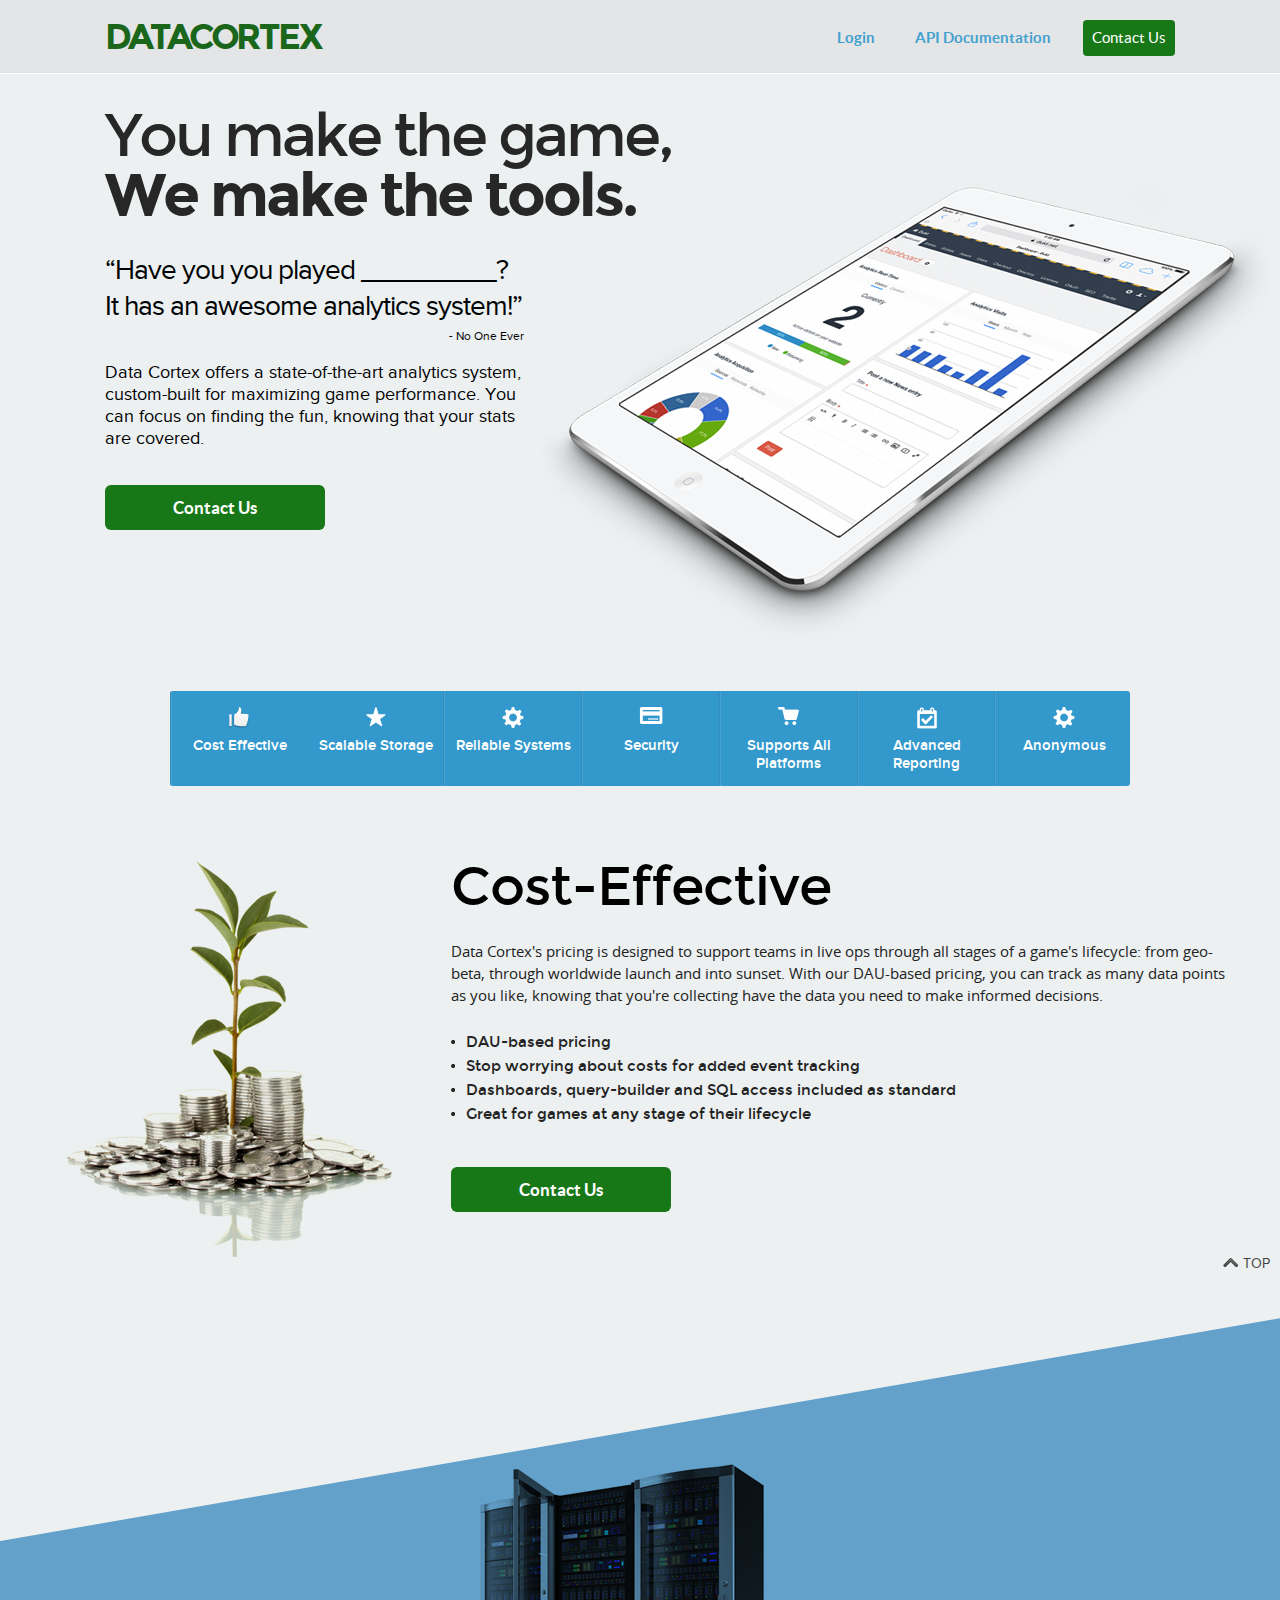
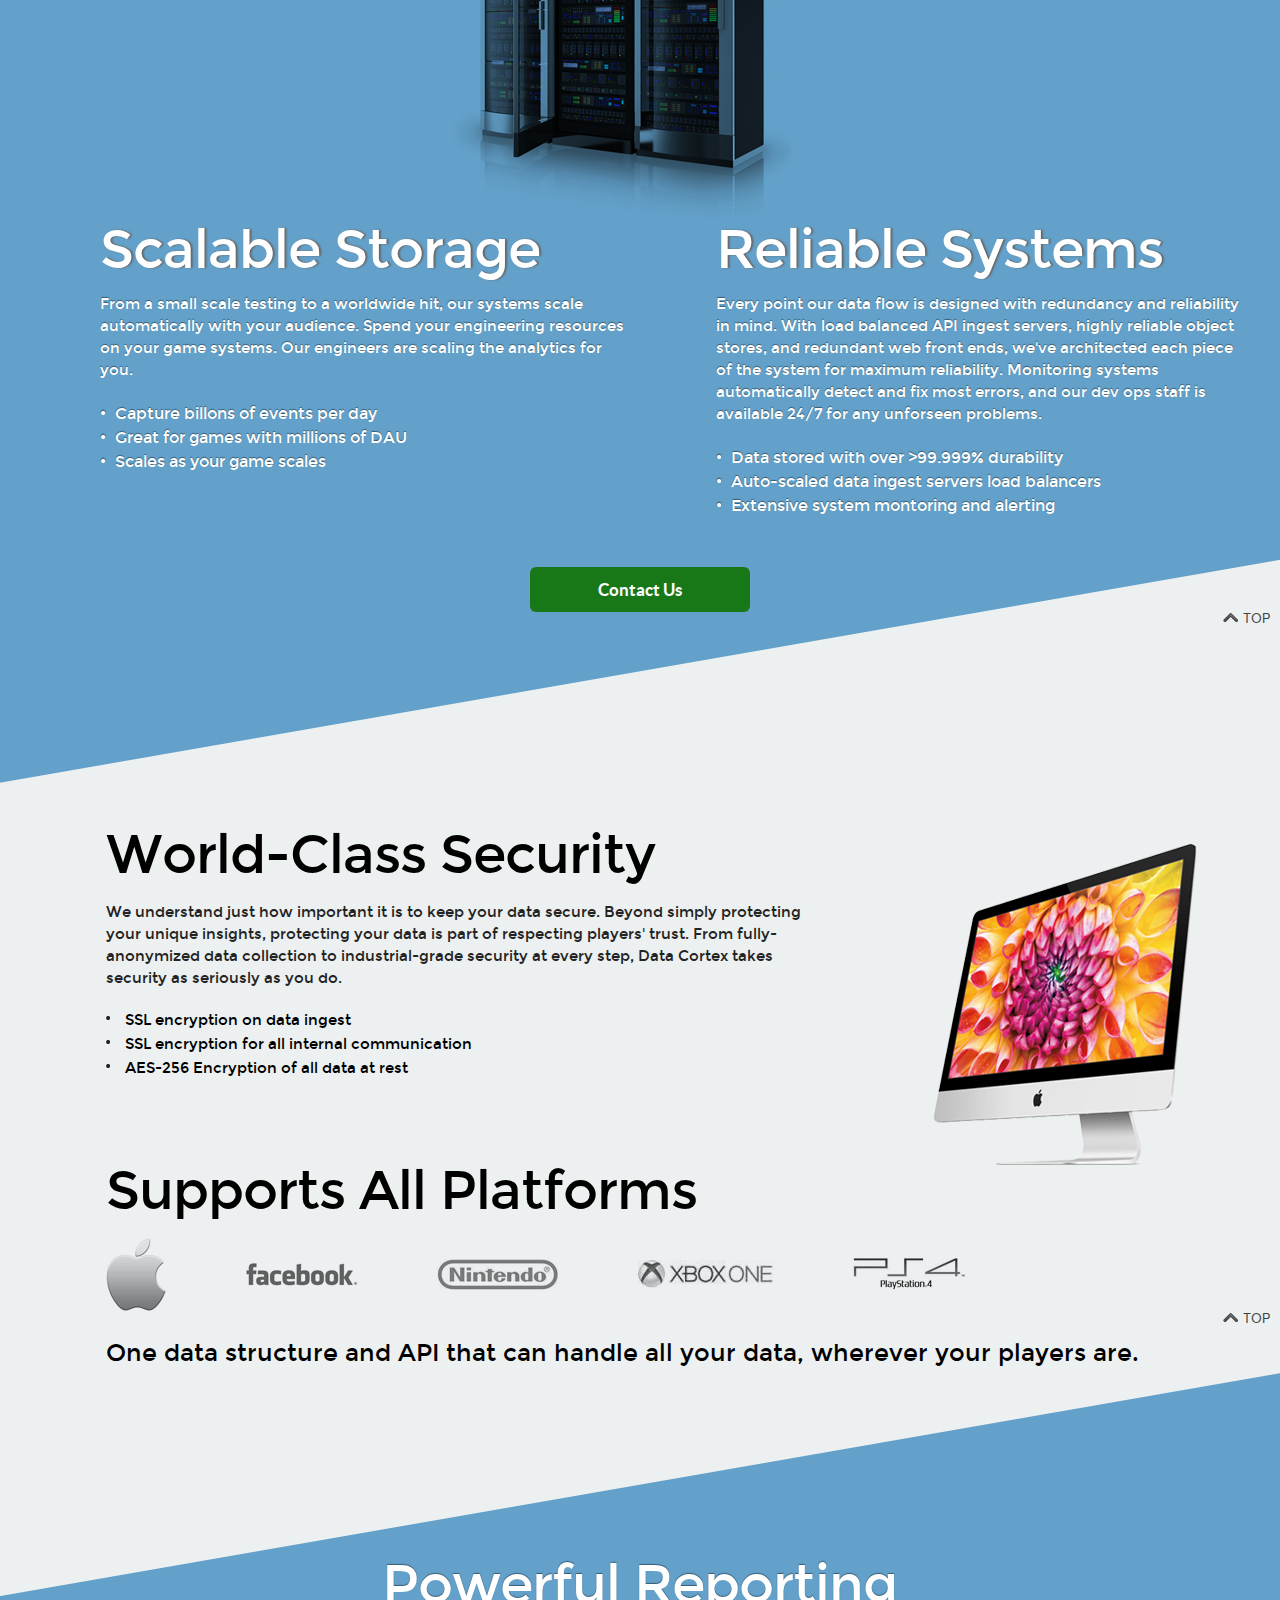
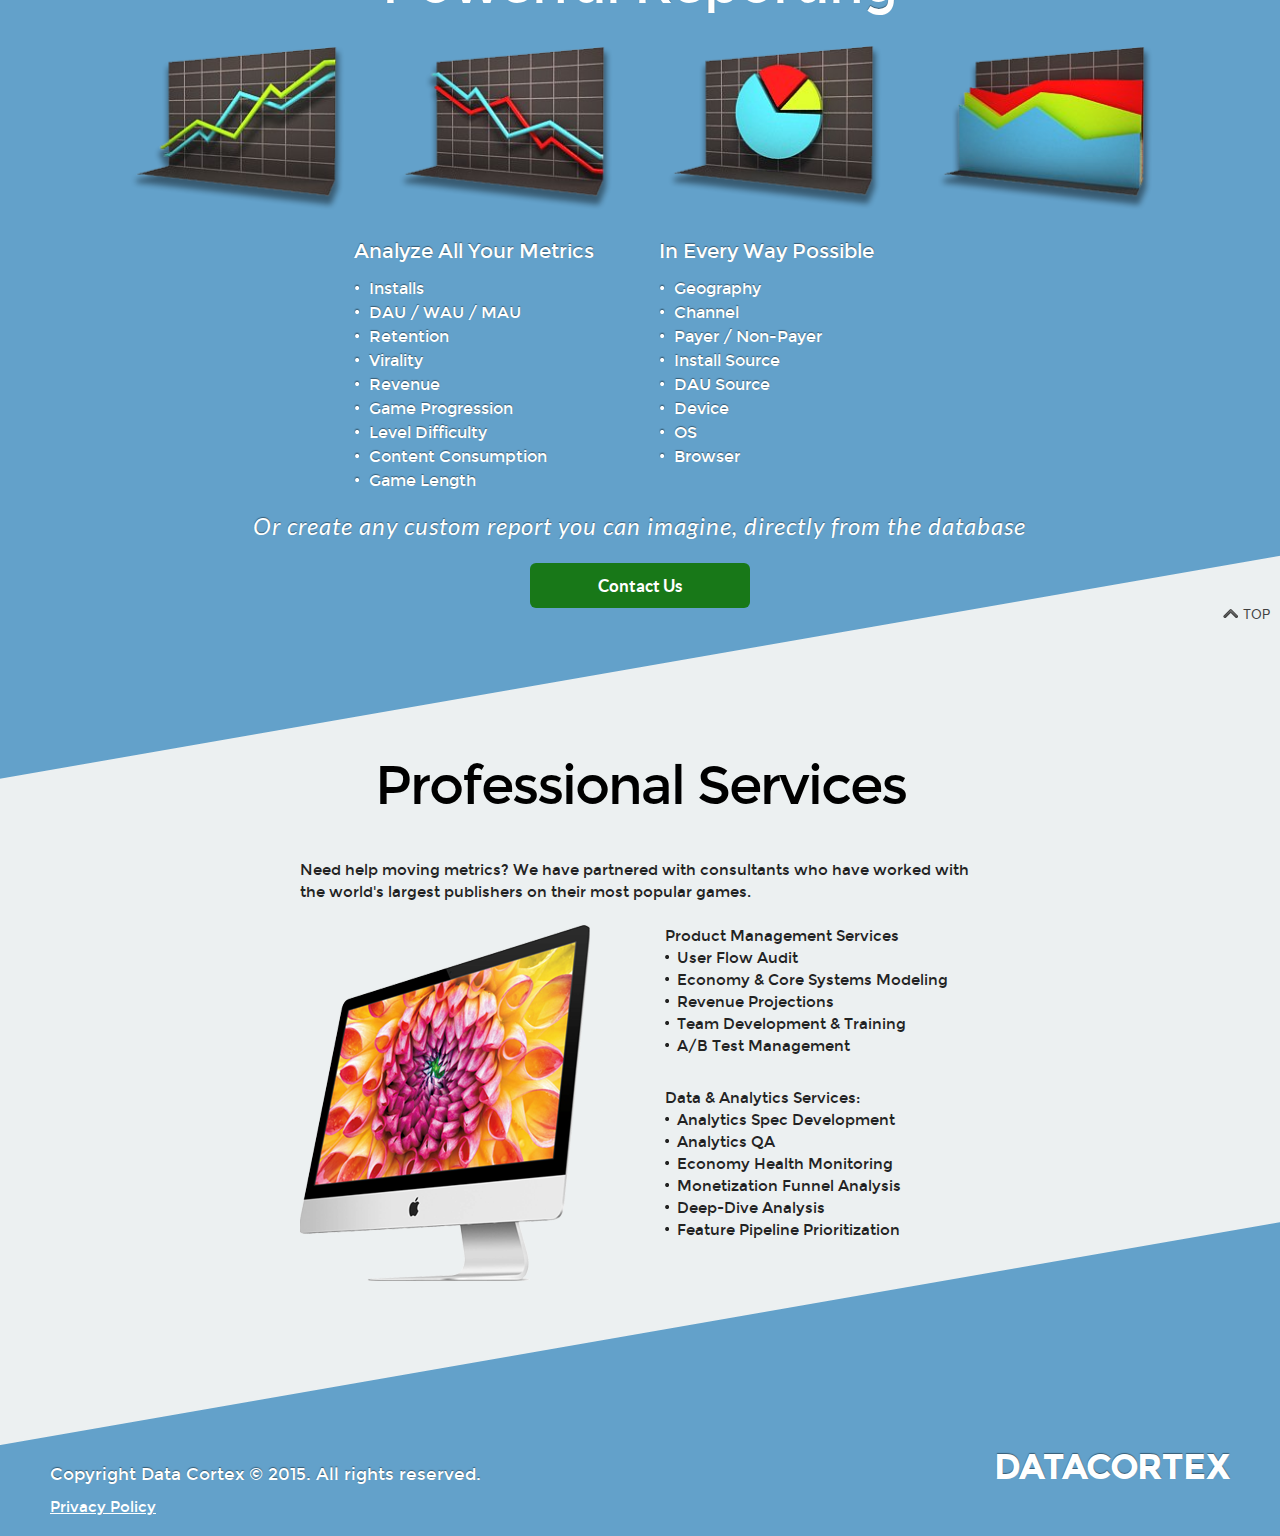
<file: www/index.html>
<!doctype html>
<html lang="en">
<head>
    <meta charset="utf-8" />
    <meta http-equiv="Content-Type" content="text/html; charset=utf-8" />
    <meta name="apple-touch-fullscreen" content="YES">
    <meta content="width=device-width, initial-scale=1.0, user-scalable=no, maximum-scale=1.0" name="viewport">
    <title>data cortex</title>

    <link href="css/typography.css" rel="stylesheet" type="text/css" />
    <link href="css/main.css" rel="stylesheet" type="text/css" />
    <link href="css/media_queries.css" rel="stylesheet" type="text/css" />

    <!--[if lt IE 9]>
    <script src="http://html5shim.googlecode.com/svn/trunk/html5.js"></script>
    <![endif]-->

    <!--[if lt IE 9]>
    <script src="http://css3-mediaqueries-js.googlecode.com/svn/trunk/css3-mediaqueries.js"></script>
    <![endif]-->
</head>
<body>
    <header><section class="wrapper">

        <div class="logo text-logo">
            <a href="#" title="DATACORTEX">
                <span class='tight'>DATACO</span>RTEX
            </a>
        </div>

        <section class="navbar">
            <div class="accordionButton">
                <a>
                    <span class="icon-bar">
                        <span></span>
                        <span></span>
                        <span></span>
                    </span>
                </a>
            </div>

            <nav class="accordionContent">
                <ul>
                    <li><a href="https://report.data-cortex.com">Login</a></li>
                    <li><a href="https://github.com/data-cortex/cortex-api/wiki">API Documentation</a></li>
                    <!--<li><a href="#">Philosophy</a></li>
                    <li><a href="#">Why Data Cortex?</a></li>
                    <li><a href="#">Sign In</a></li>
                    biren -->
                    <a href="mailto:biren@data-cortex.com" target="_blank" class="btn-secontary">Contact Us</a>
                </ul>
            </nav>
        </section>
    </section></header>
    <section class="container-main">

        <section class="top-info"><section class="wrapper">

            <section class="banner">
                <figure><img src="images/img-datacortex06.png" alt="PHOTO" /></figure>

                <article>
                    <h1>You make the game, <span>We make the tools.</span></h1>
                    <aside>
                        <p class="txt">“Have you you played _________? It has an awesome analytics system!”</p>

                        <p class="txt-author">- No One Ever</p>

                        <p>Data Cortex offers a state-of-the-art analytics system, custom-built for maximizing game performance. You can focus on finding the fun, knowing that your stats are covered.</p>

                        <div class="btn-bg"><a href="mailto:biren@data-cortex.com" target="_blank" class="btn">Contact Us</a></div>
                    </aside>
                </article>
            </section>


            <section class="tab-content">
                <div class="tab-box">
                    <ul class="idTabs">
                        <li class="tab3">
                            <a href="#CostEffective">
                                <span>Cost Effective</span>
                            </a>
                        </li>
                        <li class="tab1">
                            <a href="#ScalableStorage">
                                <span>Scalable Storage</span>
                            </a>
                        </li>
                        <li class="tab2">
                            <a href="#ScalableStorage">
                                <span>Reliable Systems</span>
                            </a>
                        </li>
                        <li class="tab4">
                            <a href="#Security">
                                <span>Security</span>
                            </a>
                        </li>
                        <li class="tab5">
                            <a href="#Security">
                                <span>Supports All Platforms</span>
                            </a>
                        </li>
                        <li class="tab6">
                            <a href="#AdvancedReporting">
                                <span>Advanced Reporting</span>
                            </a>
                        </li>
                        <li class="tab7">
                            <a href="#Anonymous">
                                <span>Anonymous</span>
                            </a>
                        </li>
                    </ul>
                </div>
            </section>
        </section><section>

        <section class="wrapper">
            <div class="content-box">
                <div id="CostEffective">
                <figure><img src="images/img-dc01.jpg" alt="img" /></figure>

                <aside>
                    <h2>Cost-Effective</h2>
                    <p>Data Cortex's pricing is designed to support teams in live ops through all stages of a game's lifecycle: from geo-beta, through worldwide launch and into sunset. With our DAU-based pricing, you can track as many data points as you like, knowing that you're collecting have the data you need to make informed decisions.</p>

                    <ul>
                    <li>DAU-based pricing</li>
                    <li>Stop worrying about costs for added event tracking</li>
                    <li>Dashboards, query-builder and SQL access included as standard</li>
                    <li>Great for games at any stage of their lifecycle</li>
                    </ul>

                    <!-- <div class="btn-bg"><a href="#" class="btn">Read More</a></div> biren-->
                    <div class="btn-bg"><a href="mailto:biren@data-cortex.com" target="_blank" class="btn">Contact Us</a></div>
                </aside>
            </div>
        </section>

        <div class="scroll-up"><div class="wrapper"><a href="#">Top</a></div></div>

        </section><!-- top-info -->
        <section class="section-main-bg"><section class="section-bg"><section class="section">

            <section class="wrapper"><section id='ScalableStorage' class="section1">
                <article>
                    <figure><img src="images/img-datacortex07.jpg" alt="Photo" /></figure>
                </article>
                <aside>
                    <h2>Scalable Storage</h2>
                    <p>From a small scale testing to a worldwide hit, our systems scale automatically with your audience.  Spend your engineering resources on your game systems.  Our engineers are scaling the analytics for you.</p>

                    <ul class="list-info">
                    <li>Capture billons of events per day</li>
                    <li>Great for games with millions of DAU</li>
                    <li>Scales as your game scales</li>
                    </ul>
                </aside>
                <aside class="right">
                    <h2>Reliable Systems</h2>
                    <p>Every point our data flow is designed with redundancy and reliability in mind. With load balanced API ingest servers, highly reliable object stores, and redundant web front ends, we've architected each piece of the system for maximum reliability.  Monitoring systems automatically detect and fix most errors, and our dev ops staff is available 24/7 for any unforseen problems.</p>
                    <ul class="list-info">
                    <li>Data stored with over >99.999% durability</li>
                    <li>Auto-scaled data ingest servers load balancers</li>
                    <li>Extensive system montoring and alerting</li>
                    </ul>
                </aside>
                <div class="btn-bg">
                    <div class="btn-center">
                        <a href="mailto:biren@data-cortex.com" target="_blank" class="btn">Contact Us</a>
                    </div>
                </div>
            </section></section>

            <div class="scroll-up scroll-up2"><div class="wrapper"><a href="#">Top</a></div></div>

        </section></section></section>



        <section class="wrapper"><section id='Security' class="security-info">

            <article>
                <aside>
                <h2 style="margin-top: 25px;"}>World-Class Security</h2>
                <p>We understand just how important it is to keep your data secure. Beyond simply protecting your unique insights, protecting your data is part of respecting players' trust. From fully-anonymized data collection to industrial-grade security at every step, Data Cortex takes security as seriously as you do.</p>

                <ul class="list-info">
                <li>SSL encryption on data ingest</li>
                <li>SSL encryption for all internal communication</li>
                <li>AES-256 Encryption of all data at rest</li>
                </ul>
                </aside>

                <figure><img style="margin-top: 40px" src="images/img-datacortex08.png" alt="PHOTO"></figure>
                </article>

                <article class="platform">
                <h2>Supports All Platforms</h2>
                <div class="support">
                <span><img src="images/apple.png" alt="APPLE"></span>
                <span><img src="images/facebook.png" alt="FACEBOOK"></span>
                <span><img src="images/nintendo.png" alt="NINTENDO"></span>
                <span><img src="images/xbox-one.png" alt="XBOX ONE"></span>
                <span><img src="images/ps4.png" alt="PS4"></span>


                </div>

                <p>One data structure and API that can handle all your data, wherever your players are.</p>
            </article>

        </section>
        <div class="scroll-up"><div class="wrapper"><a href="#">Top</a></div></div>
        </section>


        <section class="section-main-bg">
        <section class="section-bg">
        <section class="section">

            <section id='AdvancedReporting' class="wrapper">
            <section class="section2">

                <h2 class="large">Powerful Reporting</h2>
                <div class="charts">
                <ul>
                <li><img src="images/img-datacortex01.png" alt="CHART"></li>
                <li><img src="images/img-datacortex02.png" alt="CHART"></li>
                <li><img src="images/img-datacortex03.png" alt="CHART"></li>
                <li><img src="images/img-datacortex04.png" alt="CHART"></li>
                </ul>
                </div>
                <article>
                <aside>
                    <h4>Analyze All Your Metrics</h4>
                    <ul class="list-info">
                        <li>Installs</li>
                        <li>DAU / WAU / MAU</li>
                        <li>Retention</li>
                        <li>Virality</li>
                        <li>Revenue</li>
                        <li>Game Progression</li>
                        <li>Level Difficulty</li>
                        <li>Content Consumption</li>
                        <li>Game Length</li>
                    </ul>
                </aside>
                <aside>
                    <h4>In Every Way Possible</h4>
                    <ul class="list-info">
                        <li>Geography</li>
                        <li>Channel</li>
                        <li>Payer / Non-Payer</li>
                        <li>Install Source</li>
                        <li>DAU Source</li>
                        <li>Device</li>
                        <li>OS</li>
                        <li>Browser</li>
                    </ul>
                </aside>
                </article>
                <p>Or create any custom report you can imagine, directly from the database</p>
                <div class="btn-center">  <a href="mailto:biren@data-cortex.com" target="_blank" class="btn">Contact Us</a></div>
            </section>
            </section>
            <div class="scroll-up scroll-up2"><div class="wrapper"><a href="#">Top</a></div></div>
        </section>
        </section>
        </section>
        <section class="bottom-content">
        <section id='Anonymous' class="wrapper">

            <div class="anonymous-info">
            <article>
            <h2>Professional Services</h2>
            <p>Need help moving metrics? We have partnered with consultants who have worked with the world's largest publishers on their most popular games.<br/><br/></p>
            <figure><img src="images/img-datacortex05.png" alt="PHOTO" /></figure>

            <aside>
            <p>Product Management Services</p>
            <ul class='list1'>
                <li>User Flow Audit</li>
                <li>Economy &amp; Core Systems Modeling</li>
                <li>Revenue Projections</li>
                <li>Team Development &amp; Training</li>
                <li>A/B Test Management</li>
            </ul>
            <p>Data &amp; Analytics Services:</p>
            <ul class="list1">
                <li>Analytics Spec Development</li>
                <li>Analytics QA</li>
                <li>Economy Health Monitoring</li>
                <li>Monetization Funnel Analysis</li>
                <li>Deep-Dive Analysis</li>
                <li>Feature Pipeline Prioritization</li>
            </ul>
            </aside>
            </article>
            </div>
        </section>
        </section>

        <footer>
            <section class="section-main-bg">
            <section class="section-bg">
            <section class="wrapper">

                <article>
                    <p>Copyright Data Cortex &copy; 2015. All rights reserved.</p>
                    <div class="footer-logo text-logo looser">
                        <a href="#" title="DATACORTEX">
                            <span class='tight'>DATACO</span>RTEX
                        </a>
                    </div>
                </article>

                <a class="footer-link" href='/privacy.html'>Privacy Policy</a>

            </section>
            </section>
            </section>
        </footer>
    </section>

    <script src="//ajax.googleapis.com/ajax/libs/jquery/1.10.2/jquery.min.js"></script>
    <script>
        (function(i,s,o,g,r,a,m){i['GoogleAnalyticsObject']=r;i[r]=i[r]||function(){
        (i[r].q=i[r].q||[]).push(arguments)},i[r].l=1*new Date();a=s.createElement(o),
        m=s.getElementsByTagName(o)[0];a.async=1;a.src=g;m.parentNode.insertBefore(a,m)
        })(window,document,'script','//www.google-analytics.com/analytics.js','ga');

        ga('create', 'UA-45203605-1', 'data-cortex.com');
        ga('send', 'pageview');
    </script>
</body>
</html>
</file>
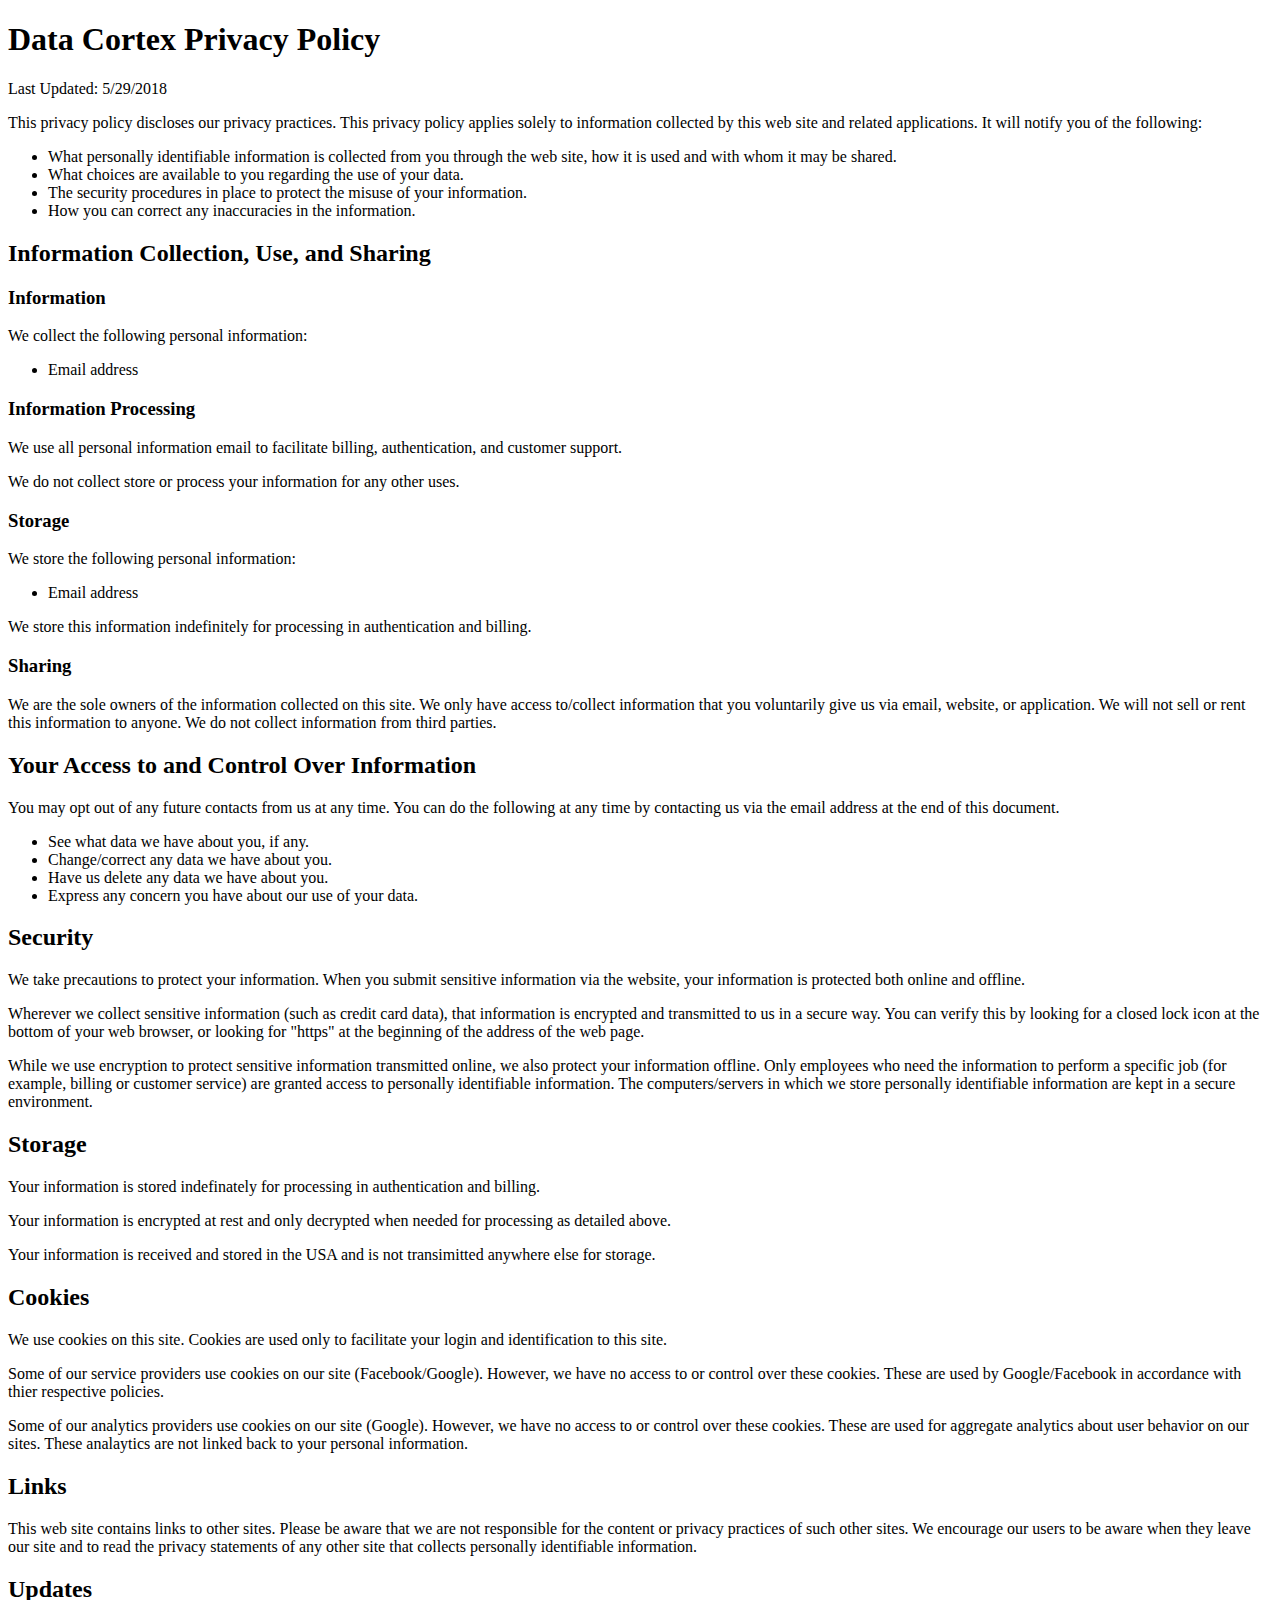
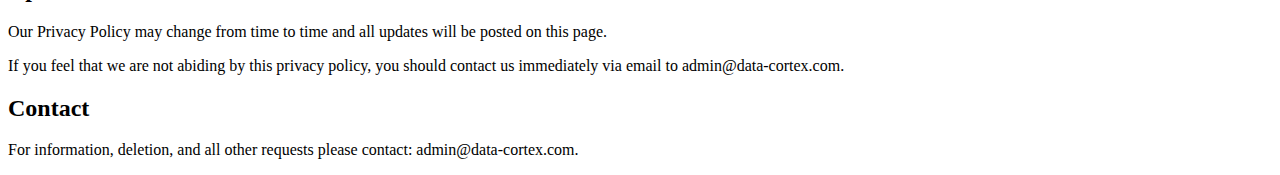
<file: www/privacy.html>
<!doctype html>
<html lang="en">
<head>
    <meta charset="utf-8" />
    <meta http-equiv="Content-Type" content="text/html; charset=utf-8" />
    <title>data cortex</title>
</head>
<body>
</body>
<h1>Data Cortex Privacy Policy</h1>

<p>Last Updated: 5/29/2018</p>

<p>
This privacy policy discloses our privacy practices. This privacy policy applies
solely to information collected by this web site and related applications.
It will notify you of the following:
</p>

<ul>
    <li>
    What personally identifiable information is collected from you through the
    web site, how it is used and with whom it may be shared.
    </li>
    <li>
    What choices are available to you regarding the use of your data.
    </li>
    <li>
    The security procedures in place to protect the misuse of your information.
    </li>
    <li>
    How you can correct any inaccuracies in the information.
    </li>
</ul>

<h2>Information Collection, Use, and Sharing</h2>
<h3>Information</h3>
<p>
We collect the following personal information:
<ul>
    <li>Email address</li>
</ul>
</p>
<h3>Information Processing</h3>
<p>
We use all personal information email to facilitate billing, authentication,
and customer support.
</p>
<p>
We do not collect store or process your information for any other uses.
</p>
<h3>Storage</h3>
<p>
We store the following personal information:
<ul>
    <li>Email address</li>
</ul>
</p>
<p>
We store this information indefinitely for processing in authentication and billing.
</p>
<h3>Sharing</h3>
<p>
We are the sole owners of the information collected on this site. We only have
access to/collect information that you voluntarily give us via email, website,
or application. We will not sell or rent this information to anyone.  We do
not collect information from third parties.
</p>

<h2>Your Access to and Control Over Information</h2>
<p>
You may opt out of any future contacts from us at any time. You can do the
following at any time by contacting us via the email address at the end
of this document.
</p>
<ul>
    <li>See what data we have about you, if any.</li>
    <li>Change/correct any data we have about you.</li>
    <li>Have us delete any data we have about you.</li>
    <li>Express any concern you have about our use of your data.</li>
</ul>

<h2>Security</h2>
<p>
We take precautions to protect your information. When you submit sensitive
information via the website, your information is protected both online and offline.
</p>
<p>
Wherever we collect sensitive information (such as credit card data), that
information is encrypted and transmitted to us in a secure way. You can verify
this by looking for a closed lock icon at the bottom of your web browser, or
looking for "https" at the beginning of the address of the web page.
</p>
<p>
While we use encryption to protect sensitive information transmitted online,
we also protect your information offline. Only employees who need the information
to perform a specific job (for example, billing or customer service) are granted
access to personally identifiable information. The computers/servers in which we
store personally identifiable information are kept in a secure environment.
</p>

<h2>Storage</h2>
<p>
Your information is stored indefinately for processing in authentication and billing.
</p>
<p>
Your information is encrypted at rest and only decrypted when needed for processing
as detailed above.
</p>
<p>
Your information is received and stored in the USA and is not transimitted anywhere
else for storage.
</p>

<h2>Cookies</h2>
<p>
We use cookies on this site. Cookies are used only to facilitate your login and
identification to this site.
</p>
<p>
Some of our service providers use cookies on our site (Facebook/Google). However,
we have no access to or control over these cookies.  These are used by Google/Facebook
in accordance with thier respective policies.
</p>
<p>
Some of our analytics providers use cookies on our site (Google). However, we have no
access to or control over these cookies.  These are used for aggregate analytics
about user behavior on our sites.  These analaytics are not linked back to your
personal information.
</p>

<h2>Links</h2>
<p>
This web site contains links to other sites. Please be aware that we are not
responsible for the content or privacy practices of such other sites. We
encourage our users to be aware when they leave our site and to read the
privacy statements of any other site that collects personally
identifiable information.
</p>

<h2>Updates</h2>
<p>
Our Privacy Policy may change from time to time and all updates will be
posted on this page.
</p>
<p>
If you feel that we are not abiding by this privacy policy, you should
contact us immediately via email to admin@data-cortex.com.
</p>

<h2>Contact</h2>
<p>
For information, deletion, and all other requests please contact:
admin@data-cortex.com.
</p>

</html>
</file>
<file: www/css/typography.css>
@font-face {
    font-family: 'montserratregular';
    src: url('../fonts/montserrat-regular-webfont.eot');
    src: url('../fonts/montserrat-regular-webfont.eot?#iefix') format('embedded-opentype'),
         url('../fonts/montserrat-regular-webfont.woff') format('woff'),
         url('../fonts/montserrat-regular-webfont.ttf') format('truetype'),
         url('../fonts/montserrat-regular-webfont.svg#montserratregular') format('svg');
    font-weight: normal;
    font-style: normal;
}

@font-face {
    font-family: 'montserratbold';
    src: url('../fonts/montserrat-bold-webfont.eot');
    src: url('../fonts/montserrat-bold-webfont.eot?#iefix') format('embedded-opentype'),
         url('../fonts/montserrat-bold-webfont.woff') format('woff'),
         url('../fonts/montserrat-bold-webfont.ttf') format('truetype'),
         url('../fonts/montserrat-bold-webfont.svg#montserratbold') format('svg');
    font-weight: normal;
    font-style: normal;
}


@font-face {
    font-family: 'LatoBold';
    src: url('../fonts/lato-bold-webfont.eot');
    src: url('../fonts/lato-bold-webfont.eot?#iefix') format('embedded-opentype'),
         url('../fonts/lato-bold-webfont.woff') format('woff'),
         url('../fonts/lato-bold-webfont.ttf') format('truetype'),
         url('../fonts/lato-bold-webfont.svg#LatoBold') format('svg');
    font-weight: normal;
    font-style: normal;
}

@font-face {
    font-family: 'LatoRegular';
    src: url('../fonts/lato-regular-webfont.eot');
    src: url('../fonts/lato-regular-webfont.eot?#iefix') format('embedded-opentype'),
         url('../fonts/lato-regular-webfont.woff') format('woff'),
         url('../fonts/lato-regular-webfont.ttf') format('truetype'),
         url('../fonts/lato-regular-webfont.svg#LatoRegular') format('svg');
    font-weight: normal;
    font-style: normal;
}

@font-face {
    font-family: 'lato_italicregular';
    src: url('../fonts/lato-italic-webfont.eot');
    src: url('../fonts/lato-italic-webfont.eot?#iefix') format('embedded-opentype'),
         url('../fonts/lato-italic-webfont.woff') format('woff'),
         url('../fonts/lato-italic-webfont.ttf') format('truetype'),
         url('../fonts/lato-italic-webfont.svg#lato_italicregular') format('svg');
    font-weight: normal;
    font-style: normal;

}

@font-face {
    font-family: 'proxima_nova_rgregular';
    src: url('../fonts/proxima_nova_reg-webfont.eot');
    src: url('../fonts/proxima_nova_reg-webfont.eot?#iefix') format('embedded-opentype'),
         url('../fonts/proxima_nova_reg-webfont.woff') format('woff'),
         url('../fonts/proxima_nova_reg-webfont.ttf') format('truetype'),
         url('../fonts/proxima_nova_reg-webfont.svg#proxima_nova_rgregular') format('svg');
    font-weight: normal;
    font-style: normal;
}

@font-face {
    font-family: 'proxima_nova_blregular';
    src: url('../fonts/proxima_nova_black-webfont.eot');
    src: url('../fonts/proxima_nova_black-webfont.eot?#iefix') format('embedded-opentype'),
         url('../fonts/proxima_nova_black-webfont.woff') format('woff'),
         url('../fonts/proxima_nova_black-webfont.ttf') format('truetype'),
         url('../fonts/proxima_nova_black-webfont.svg#proxima_nova_blregular') format('svg');
    font-weight: normal;
    font-style: normal;
}

@font-face {
    font-family: 'open_sansregular';
    src: url('../fonts/opensans-regular-webfont.eot');
    src: url('../fonts/opensans-regular-webfont.eot?#iefix') format('embedded-opentype'),
         url('../fonts/opensans-regular-webfont.woff') format('woff'),
         url('../fonts/opensans-regular-webfont.ttf') format('truetype'),
         url('../fonts/opensans-regular-webfont.svg#open_sansregular') format('svg');
    font-weight: normal;
    font-style: normal;
}

@font-face {
    font-family: 'proxima_nova_semibold';
    src: url('../fonts/proximanova-semibold-webfont.eot');
    src: url('../fonts/proximanova-semibold-webfont.eot?#iefix') format('embedded-opentype'),
         url('../fonts/proximanova-semibold-webfont.woff') format('woff'),
         url('../fonts/proximanova-semibold-webfont.ttf') format('truetype'),
         url('../fonts/proximanova-semibold-webfont.svg#proxima_nova_semibold') format('svg');
    font-weight: normal;
    font-style: normal;
}
</file>
<file: www/css/main.css>
/*
----------------------------------------
01. default elements
----------------------------------------
*/

* {
	margin: 0;
	padding: 0;
}

html, body, div, span, applet, object, iframe, h1, h2, h3, h4, h5, h6, p, blockquote, pre, a, abbr, acronym, address, big, cite, code, del, dfn, em, img, ins, kbd, q, s, samp, small, strike, strong, sub, sup, tt, var, b, u, i, center, dl, dt, dd, ol, ul, li, fieldset, form, label, legend, table, caption, tbody, tfoot, thead, tr, th, td, article, aside, canvas, details, embed, figure, figcaption, footer, header, hgroup, menu, nav, output, ruby, section, summary, time, mark, audio, video {
  margin: 0;
  padding: 0;
  border: 0;
  font-size: 100%;
  font: inherit;
  vertical-align: baseline
}

ul, li, ol {
	list-style:none
}

/* render html5 elements as block */
article, aside, details, figcaption, figure, footer, header, hgroup, nav, section {
	display: block;
}

html {
	font-size: 100%;
	-webkit-text-size-adjust: 100%;
	-ms-text-size-adjust: 100%;
}

sub, sup {
	position: relative;
	font-size: 75%;
	line-height: 0;
	vertical-align: baseline;
}

sup { top: -0.5em; font-size:20px; }

sub { bottom: -0.25em }

img {
  max-width: 100%;
  vertical-align: middle;
  border: 0;
  -ms-interpolation-mode: bicubic;
  line-height:.5em;
}

textarea:focus,
input[type="text"]:focus,
input[type="password"]:focus,
input[type="datetime"]:focus,
input[type="datetime-local"]:focus,
input[type="date"]:focus,
input[type="month"]:focus,
input[type="time"]:focus,
input[type="week"]:focus,
input[type="number"]:focus,
input[type="email"]:focus,
input[type="url"]:focus,
input[type="search"]:focus,
input[type="tel"]:focus,
input[type="color"]:focus,
.uneditable-input:focus {
  outline: 0;
  outline:0;
}


/*  Custom animations
/*-------------------------------------------------- */
@-webkit-keyframes reveal {
  0% {
    opacity: 0;
  }
  1% {
    opacity: 0;
    -webkit-transform: scale(0.98) translateY(-15px);
  }
  80% {
    -webkit-transform: scale(1);
  }
  100% {
    -webkit-transform: translateY(0);
  }
}

@-moz-keyframes reveal {
  0% {
    opacity: 0;
  }
  1% {
    opacity: 0;
    -moz-transform: scale(0.98) translateY(-15px);
  }
  80% {
    -moz-transform: scale(1);
  }
  100% {
    -moz-transform: translateY(0);
  }
}

h1, h2, h3, h4, h5, h6 {
	font-weight:normal; line-height:1em
}

body { font-size:15px; color:#232323; line-height:22px; font-family:"montserratregular", Arial, Helvetica, sans-serif; background:#63a1ca}

.show_mobile1{ display:none}
.hide_mobile1{ display:block}

.show_mobile2{ display:none}
.hide_mobile2{ display:block}

.show_ipad1{ display:none}
.hide_ipad1{ display:block}

.show_ipad2{ display:none}
.hide_ipad2{ display:block}

a{ color:#232323; outline:0; cursor:pointer}
a, a:visited { text-decoration:none; outline:0}
a:hover{ color:#000000; text-decoration:underline; outline:0}
a:hover{ -webkit-transition: all .4s ease; -moz-transition: all .4s ease; -o-transition: all .4s ease; transition: all .4s ease}
a:focus, a:active, a:visited { text-decoration:none; outline:0}

figure a{ transition: all .4s ease}
figure a:hover{ opacity:0.85}


h1{ font-size:60px; color:#272727}
h1 a{ color:#272727}

h2{ font-size:54px; color:#000000; letter-spacing:-1px}
h2 a{ color:#000000}

h2.large{ color:#FFFFFF; text-shadow:#385d75 0 -1px 1px}
h2.large a{ color:#FFFFFF}


/*
----------------------------------------
02. container and wrapper
----------------------------------------
*/

.container-main { width:100%; float:left; background:#ecf0f1}

.wrapper{ width:1260px; margin:0 auto}

.btn{ width:220px; height:45px; float:left; background:#187818; border-radius:6px; behavior: url(PIE.htc); position:relative; font-family:"LatoBold", Arial, Helvetica, sans-serif; font-size:17px; color:#FFFFFF; text-align:center; text-decoration:none; line-height:45px; cursor:pointer}
.btn:hover{ background:#1a831a; color:#FFFFFF; text-decoration:none}
.btn:active{ background:#187818; box-shadow:inset #115911 0 2px 3px; behavior: url(PIE.htc); color:#FFFFFF; text-decoration:none}

.btn-center{ width:220px; margin:0 auto}

.scroll-up { width:100%; float:left; position:relative}
.scroll-up .wrapper{ position:relative}
.scroll-up a{ float:right; background:url(../images/arrow01.png) no-repeat 0 1px; font-size:14px; color:#404040; text-transform:uppercase; font-family:"proxima_nova_rgregular",Arial, Helvetica, sans-serif; line-height:1em; padding:0 0 0 20px; position:absolute; top:0; right:0}

/*
----------------------------------------
03. header
----------------------------------------
*/

header{ width:100%; float:left; background:#e3e5e6 url(../images/divider01.png) repeat-x bottom left; padding:20px 0 18px 0}
header .wrapper{ width:1070px}

.text-logo { font-family: 'montserratbold'; font-size: 35px; letter-spacing: -2px; font-weight: bolder;  }
.text-logo .tight { letter-spacing: -4px; }
.text-logo a:hover { text-decoration: none; }

.text-logo.looser { letter-spacing: 0px; }
.text-logo.looser .tight { letter-spacing: -2px; }

header .logo { float:left; padding:6px 0 0 0; }
header .logo a { color: #1a661a; }

header .btn-secontary{ height:36px; float:right; background:#187818; border-radius:4px; behavior: url(PIE.htc); position:relative; font-family:"LatoRegular", Arial, Helvetica, sans-serif; font-size:15px; color:#FFFFFF; text-align:center; text-decoration:none; line-height:36px; cursor:pointer; padding:0 9px}
header .btn-secontary:hover{ background:#1a831a; color:#FFFFFF; text-decoration:none}
header .btn-secontary:active{ background:#187818; box-shadow:inset #115911 0 2px 3px; behavior: url(PIE.htc); color:#FFFFFF; text-decoration:none}

.navbar{ float:right; padding:0 0 0 0}
.navbar nav{ float:left; padding:0}
.navbar nav ul{ float:left; font-family:"LatoBold", Arial, Helvetica, sans-serif}
.navbar nav ul li{ height:36px; float:left; line-height:36px; padding:0 32px 0 8px}
.navbar nav ul li a{ float:left; color:#43a1d0}
.navbar nav ul li a:hover{ color:#3483aa; text-decoration:none}
.navbar nav ul li a.active{ color:#3483aa}

.navbar .accordionButton{ width:35px; float:right; display:none; z-index:100; margin:0}
.navbar .accordionButton a{ width:100%; height:auto; float:left; color:#FFFFFF; text-decoration:none; position:relative; cursor:pointer}
.navbar .accordionButton .icon-bar{ width:90%; float:left; padding:0 5%}
.navbar .accordionButton .icon-bar span{ width:100%; height:4px; float:left; background:#63a1ca; border-radius:1px; behavior: url(PIE.htc); position:relative; padding:0; margin:3px 0}
.navbar .over a{ cursor:pointer}
.navbar .active .icon-bar span{ background:#187818}
.navbar .accordionContent { float:left; display:block}

/*
----------------------------------------
04. banner
----------------------------------------
*/

.banner{ width:92.5%; float:left; padding:32px 0 47px 7.5%}
.banner h1{ letter-spacing:-3px; padding-bottom:27px}
.banner h1 span{ font-family:"montserratbold", Arial, Helvetica, sans-serif}
.banner p{ font-family:"proxima_nova_rgregular", Arial, Helvetica, sans-serif; font-size:18px; color:#000000; padding-bottom:35px}
.banner p a{ color:#000000}
.banner figure{ width:62.65%; float:right; margin:80px 0 0 -11.65%}
.banner article{ width:49%; float:left}
.banner aside{ width:73.5%; float:left}
.banner .txt{ font-size:28px; color:#000304; letter-spacing:-1px; line-height:36px; padding-bottom:0}
.banner .txt-author{ width:100%; float:right; font-size:12px; text-align:right; padding-bottom:15px}

/*
----------------------------------------
05. top-info
----------------------------------------
*/

.top-info { width:100%; float:left; margin-bottom:-30px}


.tab-content { width:100%; float:left}

.tab-box { width:960px; float:left; background:#3399cc; border-radius:3px; behavior: url(PIE.htc); position:relative}
.tab-box { overflow:hidden; margin:0 0 0 160px}
.tab-box ul { width:101%; float:left; float:left; font-size:15px; font-family:"proxima_nova_semibold", Arial, Helvetica, sans-serif}
.tab-box ul li { width:14%; height:95px; float:left; line-height:18px}
.tab-box ul li { background:url(../images/divider02.png) repeat-y top left; padding:0 0 0 2px}
.tab-box ul li a{ width:100%; height:83px; float:left; text-align:center; color:#FFFFFF; margin:6px 0; behavior: url(PIE.htc); position:relative}
.tab-box ul li a span { width:100%; float:left; text-align:center; padding:40px 0 0 0}
.tab-box ul li.tab1 { background:none; padding:0}
.tab-box ul li.tab1 a span { background:url(../images/img-icon01.png) no-repeat center 10px}
.tab-box ul li.tab2 a span { background:url(../images/img-icon02.png) no-repeat center 10px}
.tab-box ul li.tab3 a span { background:url(../images/img-icon03.png) no-repeat center 10px}
.tab-box ul li.tab4 a span { background:url(../images/img-icon04.png) no-repeat center 10px}
.tab-box ul li.tab5 a span { background:url(../images/img-icon05.png) no-repeat center 10px}
.tab-box ul li.tab6 a span { background:url(../images/img-icon06.png) no-repeat center 10px}
.tab-box ul li.tab7 a span { background:url(../images/img-icon02.png) no-repeat center 10px}
.tab-box ul li a:hover { background:#246b8e; box-shadow:inset #1b506a -3px 3px 5px}
.tab-box ul li a.selected { background:#246b8e; box-shadow:inset #1b506a -3px 3px 5px}


.content-box { width:100%; float:left; padding:75px 0 0 0}
.content-box figure { width:29%; float:left; text-align:center; padding:0 3%}
.content-box aside { width:62%; float:left;}
.content-box aside h2 { padding:0 0 25px 0}
.content-box aside p { font-family:"open_sansregular", Arial, Helvetica, sans-serif; padding:0 0 25px 0}
.content-box aside ul { width:100%; float:left; padding:0 0 40px 0}
.content-box aside ul li { background:url(../images/bullet02.png) no-repeat 0 9px; padding:0 0 2px 15px}

/*
----------------------------------------
06. section - block
----------------------------------------
*/

.list-info{ width:100%; float:left; font-size:16px}
.list-info li{ color:#ffffff; text-shadow:#385d75 0 -1px 1px; padding-left:15px; margin-bottom:2px}
.list-info li{ background:url(../images/bullet01.png) no-repeat left 6px}
.list-info li a{ color:#ffffff}

.section-main-bg{ width:100%; float:left; background:#63a1ca}
.section-bg{ width:100%; float:left; background:url(../images/curve01.gif) no-repeat top center}
.section{ width:100%; float:left; background:url(../images/curve02.gif) no-repeat bottom center; padding:222px 0}


.section1{ width:100%; float:left}
.section1 h2{ color:#FFFFFF; text-shadow:#666666 2px 0 2px; padding:0 0 15px 0}
.section1 h2 a{ color:#FFFFFF}
.section1 p{ color:#ffffff; text-shadow:#385d75 0 -1px 1px; padding:0 0 22px 0}
.section1 p a{ color:#ffffff}
.section1 article{ width:100%; float:left; margin-top:-15px}
.section1 article figure{ float:left; padding:0 0 0 35%}
.section1 aside{ width:42.06%; float:left; padding:0 0 0 7.15%}
.section1 aside.right{ float:right; padding:0 1.9% 0 0}
.section1 .btn-bg{ width:100%; float:left; padding:48px 0 0 0}


.security-info{ width:86.6%; float:left; padding:0 5.8% 0 7.6%; margin:-30px 0 0 0}
.security-info h2{ padding-bottom:18px}
.security-info p{ padding-bottom:20px}

.security-info .list-info{ font-size:15px}
.security-info .list-info li{ color:#000000; background:url(../images/bullet02.png) no-repeat left 7px; text-shadow:none; padding-left:19px}

.security-info figure{ float:right}

.security-info .support{ width:100%; float:left; padding-bottom:28px}
.security-info .support span{ min-height:73px; float:left; line-height:73px; margin-right:7.3%}
.security-info aside{ width:65%; float:left}
.security-info article { width:100%; float:left}
.security-info .platform{ margin-bottom:-55px; position:relative}
.security-info .platform p{ font-size:24px; line-height:28px; color:#000000; padding:0}

.section2{ width:81%; float:left; padding:25px 9.5% 0 9.5%}
.section2 h2{ text-align:center; padding-bottom:33px}
.section2 h4{ font-size:20px; color:#ffffff; text-shadow:#385d75 0 -1px 1px; padding-bottom:17px}
.section2 p{ font-family:"lato_italicregular", Arial, Helvetica, sans-serif; font-size:24px; color:#ffffff; text-shadow:#385d75 0 -1px 1px; letter-spacing:1px; text-align:center; padding-bottom:25px}
.section2 .charts{ width:105.5%; float:left; padding-bottom:31px; margin-right:-5.5%; position:relative}
.section2 .charts ul{ width:100%; float:left}
.section2 .charts ul li{ width:20%; float:left; padding-right:5%}

.section2 article{ width:78%; float:left; padding:0 0 22px 22%}
.section2 aside{ width:305px; float:left}


/*
----------------------------------------
06. section - block
----------------------------------------
*/

.bottom-content{ width:100%; float:left; margin:-90px 0 -140px 0; position:relative}
.anonymous-info{ width:680px; margin:0 auto}
.anonymous-info h2{ letter-spacing:-2px; text-align:center; padding-bottom:45px}
.anonymous-info ul{ width:100%; float:left; font-size:16px; color:#232323; padding-bottom:30px}
.anonymous-info ul{ font-family:"open_sansregular", Arial, Helvetica, sans-serif}
.anonymous-info ul li{ width:100%; float:left; padding:0 0 5px 0}
.anonymous-info .list1{ font-family:"montserratregular", Arial, Helvetica, sans-serif; font-size:15px}
.anonymous-info .list1 li{ background:url(../images/bullet02.png) no-repeat left 8px; padding:0 0 0 12px}
.anonymous-info .list1 li a{ color:#000000}
.anonymous-info article{ width:100%; float:left; padding:20px 0}
.anonymous-info aside{ width:315px; float:right}
.anonymous-info figure{ width:290px; float:left}

/*
----------------------------------------
06. footer
----------------------------------------
*/

footer{ width:100%; float:left}
footer .section-bg { padding:293px 0 18px 0}

footer p { float:left; color: white; text-shadow: #385d75 0 -1px 1px; font-size:17px; padding:0 0 0 40px}
footer .blue-btn{ width:196px; height:34px; float:left; background:#2f4b93; line-height:34px; font-size:13px; text-align:center}
footer .blue-btn{ margin:0 0 0 40px}
footer .blue-btn span{ width:16px; float:left; text-indent:-9999px; margin-left:15px}
footer .blue-btn span{ background:url(../images/img-icon07.png) no-repeat left center}
footer .blue-btn:hover{ background:#0c308d}
footer .footer-logo{ float:right; margin:-8px 40px 0 0; }
footer .footer-logo a { color: white; text-shadow: #385d75 0 -1px 1px;}
footer article{ width:100%; float:left; padding:10px 0}

footer .footer-link { color: white; margin-left: 40px; text-decoration: underline; }
</file>
<file: www/css/media_queries.css>
/* Media Queries - 1 */


/* Note: Design for a below width of 1260px */
@media only screen and (min-width: 1024px) and (max-width: 1259px) {
.show_ipad2{ display:block}
.hide_ipad2{ display:none}

.wrapper{ width:990px}

/* top-info */
.tab-box { margin:0 0 0 15px}

/* header */
header .wrapper{ width:960px}

/* banner */
.banner{ width:98%; padding:32px 0 45px 2%}
.banner h1{ font-size:53px; line-height:1.1em}
.banner figure{ width:56%}
.banner article{ width:51.5%}
.banner aside{ width:84%}

/* section block */
.section1{ width:98%; padding:0 1%}
.section1 aside{ width:48%; padding:0}
.section1 aside.right{ padding:0}

}


/* Note: Design for a below width of 1024px */
@media only screen and (min-width: 768px) and (max-width: 1023px) {
.show_ipad1{ display:block}
.hide_ipad1{ display:none}

h1{ font-size:48px}

h2{ font-size:45px}

.wrapper{ width:740px}

.scroll-up a{ top:-20px; right:0}
.scroll-up2 a{ top:30px; right:0}

/* top-info */
.tab-box { width:740px; margin:0}

/* header */
header .wrapper{ width:740px}
header .logo img{ width:156px;}
.navbar nav ul li{ padding:0 16px 0 6px}


.top-info { margin-bottom:-90px}

/* banner */
.banner{ width:98%; padding:32px 0 32px 2%}
.banner h1{ font-size:37px; line-height:1.1em; letter-spacing:-2px; padding-bottom:23px}
.banner p{ font-size:18px}
.banner figure{ width:49%; margin-left:0}
.banner article{ width:49%}
.banner aside{ width:100%}
.banner .txt{ font-size:24px; line-height:30px}

/* section block */
.section1 article figure{ width:100%;; text-align:center; padding:0}
.section1{ width:98%; padding:0 1%}
.section1 h2{ font-size:42px}
.section1 aside{ width:48%; padding:0}
.section1 aside.right{ padding:0}

.security-info figure{ width:30%}
.security-info article{ padding-bottom:35px}
.security-info .platform{ margin-bottom:-130px}

.section2 p{ line-height:27px}
.section2 article{ width:85%; padding:0 5% 22px 10%}
.section2 aside{ width:50%}

/* bottom content */
.bottom-content{ margin:-100px 0 -180px 0}
.anonymous-info{ width:100%; margin:0 auto}
.anonymous-info figure{ padding-bottom:20px}
.anonymous-info aside{ width:350px; float:right}

/* footer */
footer .section-bg { padding:263px 0 18px 0}
footer p{ padding-left:0}
footer .footer-logo{ margin:-8px 0 0 0}
footer .blue-btn{ margin:0}
}


/* Note: Design for a width of 768px */
@media only screen and (max-width: 767px) {
.show_mobile1{ display:block}
.hide_mobile1{ display:none}


h1{ font-size:30px; letter-spacing:normal}

h2{ font-size:28px; letter-spacing:normal}

.wrapper{ width:93%; padding:0 3.5%}

.scroll-up { display:none}


/* top-info */
.top-info { margin-bottom:-110px}

.tab-box { width:100%; margin:0}
.tab-box ul { width:100%}
.tab-box ul li { width:100%; height:auto; background:none; padding:0}
.tab-box ul li a{ width:100%; height:auto; margin:0}
.tab-box ul li a span { width:auto; float:left; text-align:left; padding:12px 10px 7px 50px}
.tab-box ul li.tab1 { background:none; padding:0}
.tab-box ul li.tab1 a span { background:url(../images/img-icon01.png) no-repeat 15px center}
.tab-box ul li.tab2 a span { background:url(../images/img-icon02.png) no-repeat 15px center}
.tab-box ul li.tab3 a span { background:url(../images/img-icon03.png) no-repeat 15px center}
.tab-box ul li.tab4 a span { background:url(../images/img-icon04.png) no-repeat 15px center}
.tab-box ul li.tab5 a span { background:url(../images/img-icon05.png) no-repeat 15px center}
.tab-box ul li.tab6 a span { background:url(../images/img-icon06.png) no-repeat 15px center}
.tab-box ul li.tab7 a span { background:url(../images/img-icon02.png) no-repeat 15px center}

.content-box { padding-top:30px}
.content-box figure { width:94%; padding-bottom:30px}
.content-box aside { width:100%}


/* header */
header { padding:15px 0 10px 0}
header .wrapper{ width:93%; padding:0 3.5%}
header .btn-secontary{ width:90%; float:right; text-align:left; padding:0 5%}

.navbar { width:100%; padding-top:10px}
.navbar nav{ width:100%}
.navbar nav ul{ width:100%}
.navbar nav ul li{ width:100%; padding:0}
.navbar nav ul li a{ width:90%; padding:0 5%}
.navbar nav ul li a:hover{ color:#187818}
.navbar nav ul li a:active{ color:#187818}

.navbar .accordionButton { display:block; margin:-38px 0 0 0}
.navbar .accordionContent { width:100%; float:left; display:none}

/* banner */
.banner{ width:100%; padding:25px 0}
.banner h1{ letter-spacing:-1px; line-height:1.1em; padding-bottom:20px}
.banner p{ font-size:16px; padding-bottom:28px}
.banner figure{ width:100%; float:right; text-align:center; margin:0 0 20px 0}
.banner article{ width:100%}
.banner aside{ width:100%}
.banner .txt{ font-size:21px; line-height:27px; padding-bottom:0}
.banner .txt-author{ width:100%; float:right; font-size:12px; text-align:right; padding-bottom:15px}


/* section block */
.list-info{ font-size:14px}

.section1 article figure{ width:100%; text-align:center; padding:0}
.section1{ width:100%; padding:0}
.section1 aside{ width:100%; padding:0 0 25px 0}
.section1 aside.right{ padding:0}

.security-info{ width:100%; padding:0; margin:-100px 0 0 0}
.security-info figure{ width:100%; text-align:center; margin:35px 0}

.security-info .support{ text-align:center}
.security-info .support span{ min-height:0; float:none; line-height:73px; margin:0 3%; text-align:center}

.security-info aside{ width:100%}
.security-info .platform{ margin-bottom:-120px; text-align:center}
.security-info .platform p{ font-size:18px; line-height:24px}

.section2{ width:100%; padding:0}
.section2 h4{ line-height:18px}
.section2 p{ font-size:18px}
.section2 .charts{ width:100%; margin:0}
.section2 .charts ul li{ width:20%; padding:0 2.3%}

.section2 article{ width:100%; padding:0 0 22px 0}
.section2 aside{ width:46%; padding-right:4%}


/* bottom content */
.bottom-content{ margin:-120px 0 -190px 0}
.anonymous-info{ width:100%; margin:0 auto}
.anonymous-info h2{ padding-bottom:25px}
.anonymous-info figure{ width:90%; float:left; text-align:center; padding:0 5% 30px 5%}
.anonymous-info aside{ min-width:280px; max-width:300px; float:none; margin:0 auto; padding:0}

/* footer */
footer .section-bg { padding:220px 0 30px 0}
footer p{ width:100%; float:left; text-align:center; font-size:15px; padding:10px 0 20px 0}
footer .footer-logo{ width:100%; text-align:center; margin:0}
footer .blue-btn{ margin:0}
footer .btn-bg{ width:200px; margin:0 auto}

}


/* Note: Design for a width of 480px */
@media only screen and (max-width: 479px) {
html, body { overflow-x:hidden}

.show_mobile2{ display:block}
.hide_mobile2{ display:none}

/* section block */
.section2 .charts ul li{ width:46%; padding:0 1.8% 1.8% 1.8%}
.section2 article{ padding:0}
.section2 aside{ width:100%; padding:0 0 25px 0}

}
</file>
